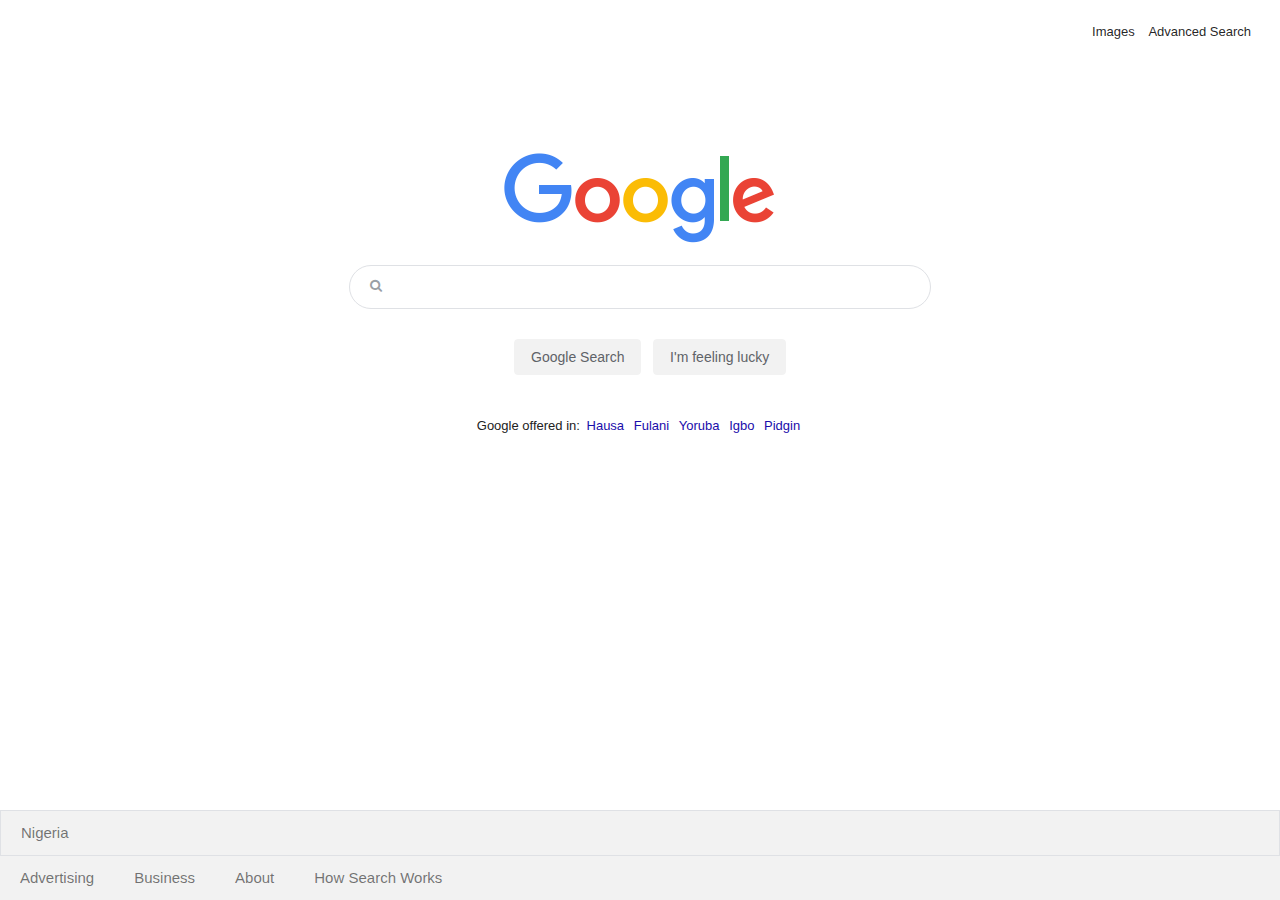
<file: index.html>
<html lang="en">
<head>
    <meta charset="UTF-8">
    <meta name="viewport" content="width=device-width, initial-scale=1.0">
    <link rel="stylesheet" href="https://cdnjs.cloudflare.com/ajax/libs/font-awesome/4.7.0/css/font-awesome.min.css">  
    <link rel="stylesheet" href="styles.css">

    <title>Search</title>
</head>
<body>
    <header>
        <div class="navbar">
            <nav>
                <ul>
                    <li><a href="Image.html">Images</a></li>
                    <li><a href="Advance.html">Advanced Search</a></li>
                </ul>
            </nav>
        </div>
    </header>
    <main>
        <div class="container">
           <img src="googlelogo.png" alt="googlelogo" class="logo">
            <div class="searchbar">
                <form action="https://google.com/search">
                    <input type="text" name="q" class = "textbox">
                    <i class="fa fa-search fa-fw"></i> 
                    <input type="submit" value="Google Search" class = "search-btn">
                    <input type="submit" value="I'm feeling lucky" class = "lucky-btn" name = "btnI">
                </form>
            </div>
        </div>
        <p>Google offered in: 
            <span>
                <a href="#" class="lng">Hausa</a>
                <a href="#" class="lng">Fulani</a>
                <a href="#" class="lng">Yoruba</a>
                <a href="#" class="lng">Igbo</a>
                <a href="#" class="lng">Pidgin</a>
            </span>
        </p>
    </main>
    <footer>
        <div class="footer">
            <div class="ngn">Nigeria</div>
            <div class="ftl">
                <nav>
                    <ul>
                        <li>Advertising</li>
                        <li>Business</li>
                        <li>About</li>
                        <li>How Search Works</li>
                    </ul>
                </nav>
            </div>
        </div>
    </footer>
</body>
</html>
</file>
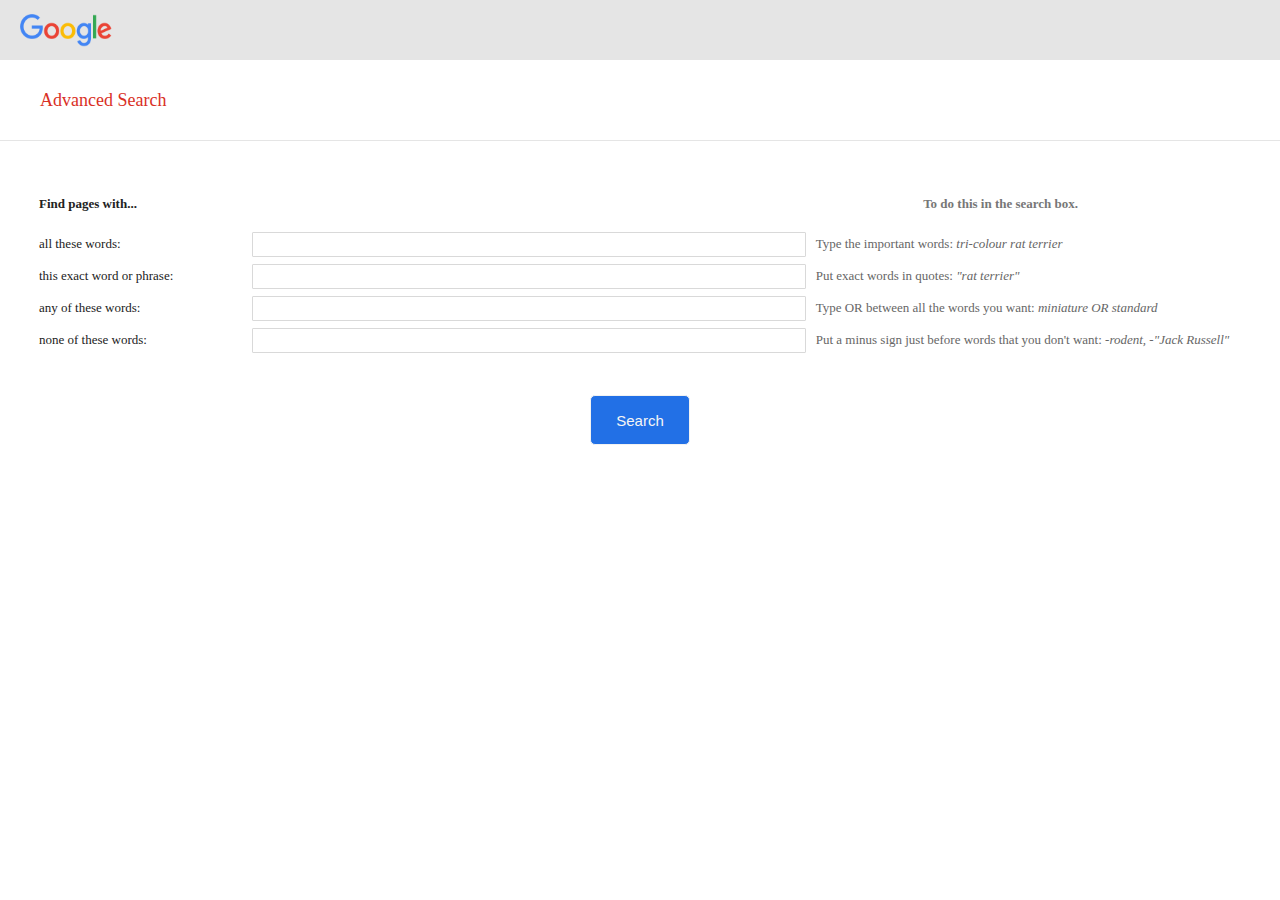
<file: Advance.html>
<html lang="en">
<head>
    <meta charset="UTF-8">
    <meta name="viewport" content="width=device-width, initial-scale=1.0">
    <link rel="stylesheet" href="adv.css">
    <link rel="stylesheet" href="https://cdnjs.cloudflare.com/ajax/libs/font-awesome/4.7.0/css/font-awesome.min.css">  
    <title>Advance Search</title>
</head>
<body>
    <header>
        <div class="adhead">
            <a href="index.html">
                <img src="googlelogo.png" alt="googlelogo"
                width = "92" height ="33"> 
            </a>         
        </div>
        <div class="advtxt">
            <h1>Advanced Search</h1>
        </div>
    </header>
    <main>
        <div class="flexcontainer">
        <form action = "https://www.google.com/search">
            <div class="row1">
                <div class="findpages"><h1>Find pages with...</h1></div>
                <div class="space"></div>
                <div class="description"><h3>To do this in the search box.</h3></div>
            </div>

            <div class="row2">
                <div class="atw">
                    <label for="atw">all these words:</label>    
                </div>
                <div class="atwl"><input type="text" class="atw" id="atw" name = "as_q"></div>
                <div class="atwdesc">
                    <p> Type the important words:
                        <span>tri-colour rat terrier</span>
                    </p>
                </div>
            </div>


            <div class="row3">
                <div class="tewop">
                    <label for="tewop"> this exact word or phrase:</label>
                </div>
                <div class="tewopl"><input type="text" class="tewop" id="tewop" name="as_epq"></div>
                <div class="tewopdesc">
                    <p>  Put exact words in quotes:  
                        <span>"rat terrier"</span>
                    </p>
                </div>
            </div>


            <div class="row4">
                <div class="aotw">
                    <label for="aotw"> any of these words:</label>
                </div>
                <div class="aotwl"><input type="text" class="aotw" id="aotw" name="as_oq"></div>
                <div class="aotwdesc">
                    <p>  Type OR between all the words you want:
                        <span> miniature OR standard</span>
                    </p>
                </div>
            </div>

            <div class="row5">   
                <div class="notw">
                    <label for="notw"> none of these words:</label>
                </div>
                <div class="notwl"><input type="text" class="notw" id="notw" name="as_eq"></div>
                <div class="notwdesc">
                    <p>  Put a minus sign just before words that you don't want:
                        <span> -rodent, -"Jack Russell"</span>
                    </p>
                </div>
            </div>
        </div>
        <div class="btn">
                <input type="submit" value = "Search">
        </div>
        </form>
    </main>
</body>
</html>
</file>
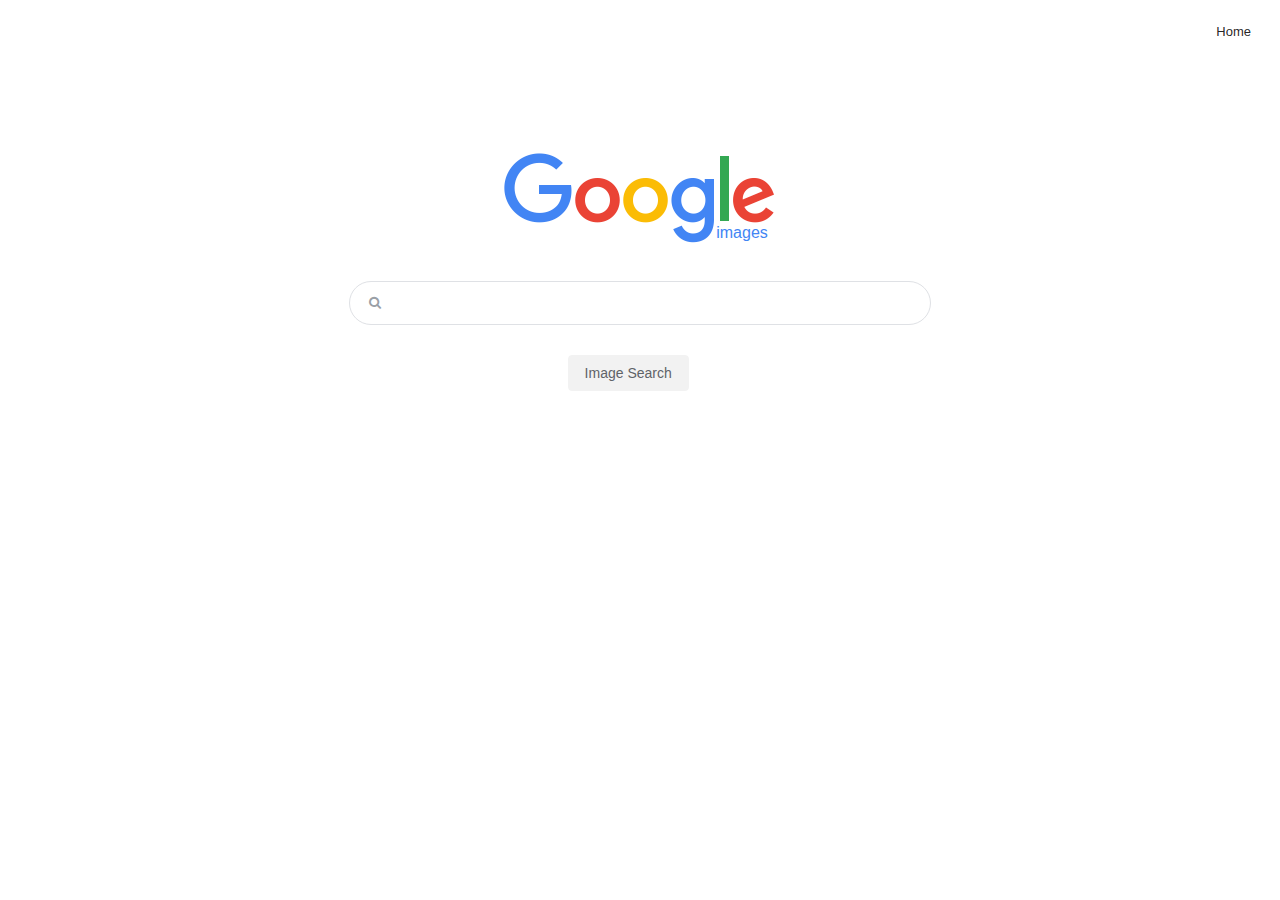
<file: Image.html>
<html lang="en">
<head>
    <meta charset="UTF-8">
    <meta name="viewport" content="width=device-width, initial-scale=1.0">
    <link rel="stylesheet" href="Img.css">
    <link rel="stylesheet" href="https://cdnjs.cloudflare.com/ajax/libs/font-awesome/4.7.0/css/font-awesome.min.css">  
    <title>Image Search</title>
</head>
<body>
    <header>
        <div class="head">
            <nav>
                <a href="index.html">Home</a>
            </nav>
        </div>
    </header>
    <main>
        <div class="imglogo">
            <img src="googlelogo.png" alt="ImageSearchIcon">
            <h3>images</h3>
        </div>
        <div class="imgsearchbar">
            <form action="www.google.com/imghp">
                <input type="text" name="q">
                <input type="submit" value="Image Search">
                <i class="fa fa-search fa-fw"></i> 
            </form>
        </div>
    </main>
</body>
</html>
</file>
<file: styles.css>
* {
  font-family: Arial, Helvetica, sans-serif;
  font-size: 13px;
  margin: 0;
  border: 0;
  box-sizing:border-box;
  color: #222;
}

header{
  margin:0;
  padding:0;
}

main{
  text-align: center;
}
.navbar{
  margin-top: 20px;
  align-content: center;
  line-height: 24px;
}

header nav{
  display: flex;
  justify-content: flex-end;
  margin-right: 24px;
}


header nav ul li{
  display: inline-block;
  list-style: none;
}

header nav ul li:Hover{
  text-decoration: underline;
}

header nav ul li a{
  color: rgba(0,0,0,0.87);
  font-size: 13px;
  text-decoration: none;
  padding:0 5px;
}

.container{
  justify-content: center;
}

.container .logo{
  display: block;
  margin:auto;
  padding-top: 109px;

}

.searchbar{
  display: flex;
  justify-content: center;
}

.searchbar i{
  position: relative;
  color: #9aa0a6;
  bottom: 51%;
  right: 21%;
}

input[type=text]{
  background: transparent;
  margin:1.5rem 0;
  line-height: 34px;
  font-size: 16px;
  width: 100%;
  display:block;
  height: 44px;
  width: 582px;
  border-radius: 24px;
  border: 1px solid #dfe1e5;
  padding-left: 40px;
}

.search-btn,.lucky-btn{
  display:inline-block;
  font-size: 14px;
  background-color: #f2f2f2;
  border: 1px solid #f2f2f2;
  border-radius: 4px;
  color: #5F6368;
  margin: 11px 4px;
  padding: 0 16px;
  line-height: 27px;
  height: 36px;
  min-width: 54px;
  text-align: center;
  cursor: pointer;
  user-select: none;
}

.search-btn:Hover,.lucky-btn:Hover{
  border: 1px solid #5F6368;
  color: black;
}

p{
  margin-top: 2rem;
  line-height: 28px;
}

p a{
  color: #1a0dab;
  text-decoration: none;
  padding: 0 3px;
}

p a:Hover{
  text-decoration: underline;
}

.footer{
  display:flex;
  flex-direction: column;
  flex-wrap: wrap;
  width: 100%;
  box-sizing: border-box;
  margin: 0;
  padding: 0;
  position: fixed;
  bottom:0;
  left: 0;
  background-color: #f2f2f2;
  justify-content: flex-start;
  line-height: 40px;
 
}

.ngn{
  display: flex;
  flex: 1;
  align-self: flex-start;
  padding: 2px 20px;
  justify-self: start;
  width: 100%;
  font-size: 15px;
  color: rgba(0,0,0,.54);
  border: 1px solid #dfe1e5;
}

.ftl{
  display: flex;
  flex: 1;
  flex-flow: row wrap;
  width: 100%;
}

.ftl ul{
  margin: 0;
  padding: 0;
  display: flex;
  width: 100%;
  flex-direction: row;
  justify-content: flex-start;
}
.ftl ul li{
  display: inline-block;
  justify-self: flex-start;
  align-self: center;
  padding: 2px 20px;
  font-size: 15px;
  color: rgba(0,0,0,.54);
}
</file>
<file: adv.css>
*{
    margin: 0;
    padding: 0;
    box-sizing: border-box;
    font-size: 13px;
}

header{
    border-bottom: 1px solid #e5e5e5;
}

.adhead{
    display: flex;
    align-items: center;
    padding-left: 20px;
    background: #e5e5e5;
    height: 60px;
}

.advtxt{
    display: block;
    margin-top: 30px;
    margin-left: 40px;
    height: 50px;
}

.advtxt h1{
    font-size: large;
    color: #d93025;
    font-weight: 500;
}

.flexcontainer{
    display:flex;
    padding: 3em 3em;
    flex-flow: column wrap;
    width: 100%;
}
form{
    margin:0;
    padding:0;
    display: flex;
    flex-flow: column wrap;
    width: 100%;
}
.row1, .row2 ,.row3, .row4,.row5{
    display: flex;
    flex-direction: row;
    flex:1;
    flex-wrap: wrap;
    justify-content: flex-start;
    align-content: center;
    flex-basis: 10%;
    float: left;
    height: 60px;
    color: #222;
    font-size: 13px;
    line-height: 16px;
    margin:0;
    padding: 0;
}

input[type = "text"]{
    border-radius: 1px;
    border: 1px solid #d9d9d9;
    height: 25px;
    width: 554px;
    padding: 1px 8px;
    cursor: pointer;
}

input[type = "text"]:focus{
    border-radius: 1px;
    border: 1px solid rgb(44, 44, 230);
    height: 25px;
    width: 554px;
    padding: 1px 8px;
    cursor: pointer;
}
p span{
    font-style: italic;
}
.row1 .findpages{
    display:flex;
    flex:1;
}

.row1 .space{
    display: flex;
    flex:2;
}

.row1 .description{
    display: flex;
    flex:2;
    color: #777;
    font-size: 16px;
    justify-content: center;
}

.row2 .atw{
    display:flex;
    flex:1;
    align-self: center;
}

.row2 .atwl{
    display: flex;
    flex:2;
}

.row2 .atwdesc{
    display:flex;
    flex:2;
    color: #666;
    font-size: 10px;
    padding-left: 10px;
    align-self: center;
}

.row3 .tewop{
    display:flex;
    flex:1;
    align-self: center;
}

.row3 .tewopl{
    display: flex;
    flex:2;
}

.row3 .tewopdesc{
    display:flex;
    flex:2;
    color: #666;
    font-size: 10px;
    padding-left: 10px;
    align-self: center;
}

.row4 .aotw{
    display:flex;
    flex:1;
    align-self: center;
}

.row4 .aotwl{
    display: flex;
    flex:2;
}
.row4 .aotwdesc{
    display:flex;
    flex:2;
    color: #666;
    font-size: 10px;
    padding-left: 10px;
    align-self: center;
}

.row5 .notw{
    display:flex;
    flex:1;
    align-self: center;
}

.row5 .notwl{
    display: flex;
    flex:2;
}
.row5 .notwdesc{
    display:flex;
    flex:2;
    color: #666;
    font-size: 10px;
    padding-left: 10px;
    align-self: center;
}

.btn input{
    display:block;
    margin:auto;
    border: 1px solid #f2f2f2;
    height: 50px;
    width: 100px;
    color:  whitesmoke;
    background-color: rgb(34, 112, 230);
    border-radius: 5px;
    font-size: 15px;
}

.btn input:Hover{
    border: 2px solid rgb(93, 91, 233);
    font-weight: bold;
}

@media screen and (max-width:1056px){
    .row1 .description{
        flex:1;
        display: none;
        border: 1px solid red;
    }
    .row2 .atwdesc, .row3 .tewopdesc, .row4 .aotwdesc, .row5 .notwdesc{
        display:none;
    }
    .row1 div, .row2 div, .row3 div, .row4 div, .row5 div{
        flex:1;
    }
    input[type="text"]{
        width:72px;
    }
    input[type="text"]:focus{
        width:72px;
    }

}

@media screen and (max-width:600px)
{
    .adhead img, .advtxt{
        align-content: center;
        text-align: center;
        height:5%;
        margin: 0;
        padding: 3px 0;
    }
    .row1, .row2, .row3, .row4, .row5{
        flex-flow: column wrap;
        justify-content: flex-start;
        margin: 0;
        padding: 0;
    }
    .row1 .description, .row1 .space{
        display: none;
    }
    input[type="text"], input[type="text"]:focus{
        width: 180px;
    }
}
</file>
<file: Img.css>
* {
    font-family: Arial, Helvetica, sans-serif;
    font-size: 13px;
    margin: 0;
    border: 0;
    padding: 0fr;
    box-sizing:border-box;
    color: #222;
  }
  
  header{
    margin:0;
    padding:0;
  }

  .head{
    margin-top: 20px;
    align-content: center;
    line-height: 24px;
    display: flex;
    justify-content: flex-end;
    margin-right: 24px;
  }
  
  
  main{
    text-align: center;
  }
  
  nav a{
    display: inline-block;
    list-style: none;
    color: rgba(0,0,0,0.87);
    font-size: 13px;
    text-decoration: none;
    padding:0 5px;
  }
  
  nav a:Hover{
    text-decoration: underline;
  }

  .imglogo{
    display:block;
    justify-content: center;
    padding-top: 109px;
    margin: auto;
  }
  .imglogo h3{
    position: relative;
    bottom: 20px;
    left: 102px;
    color: #4285f4;
    font: 16px/16px "roboto-regular", arial, sans-serif;
    white-space: nowrap;
}

  .imgsearchbar{
      display: flex;
      justify-content: center;
  }
  .imgsearchbar i{
    position: relative;
    color: #9aa0a6;
    height: 20px;
    width: 20px;
    bottom:50%;
    right: 57%;
    line-height: 24px;
  }
  input[type = text]{
    background:transparent;
    margin:1.5rem auto;
    line-height: 34px;
    font-size: small;
    width: 100%;
    display:block;
    font-size: 16px;
    height: 44px;
    width: 582px;
    border-radius: 24px;
    border: 1px solid #dfe1e5;
    padding-left: 40px;
  }

  input[type = submit]
  {
    display:inline-block;
    font-size: 14px;
    background-color: #f2f2f2;
    border: 1px solid #f2f2f2;
    border-radius: 4px;
    color: #5F6368;
    margin: 11px 4px;
    padding: 0 16px;
    line-height: 27px;
    height: 36px;
    min-width: 54px;
    text-align: center;
    cursor: pointer;
    user-select: none;
  }

  input[type = submit]:Hover{
    border: 1px solid #5F6368;
    color: black;
  }
</file>
